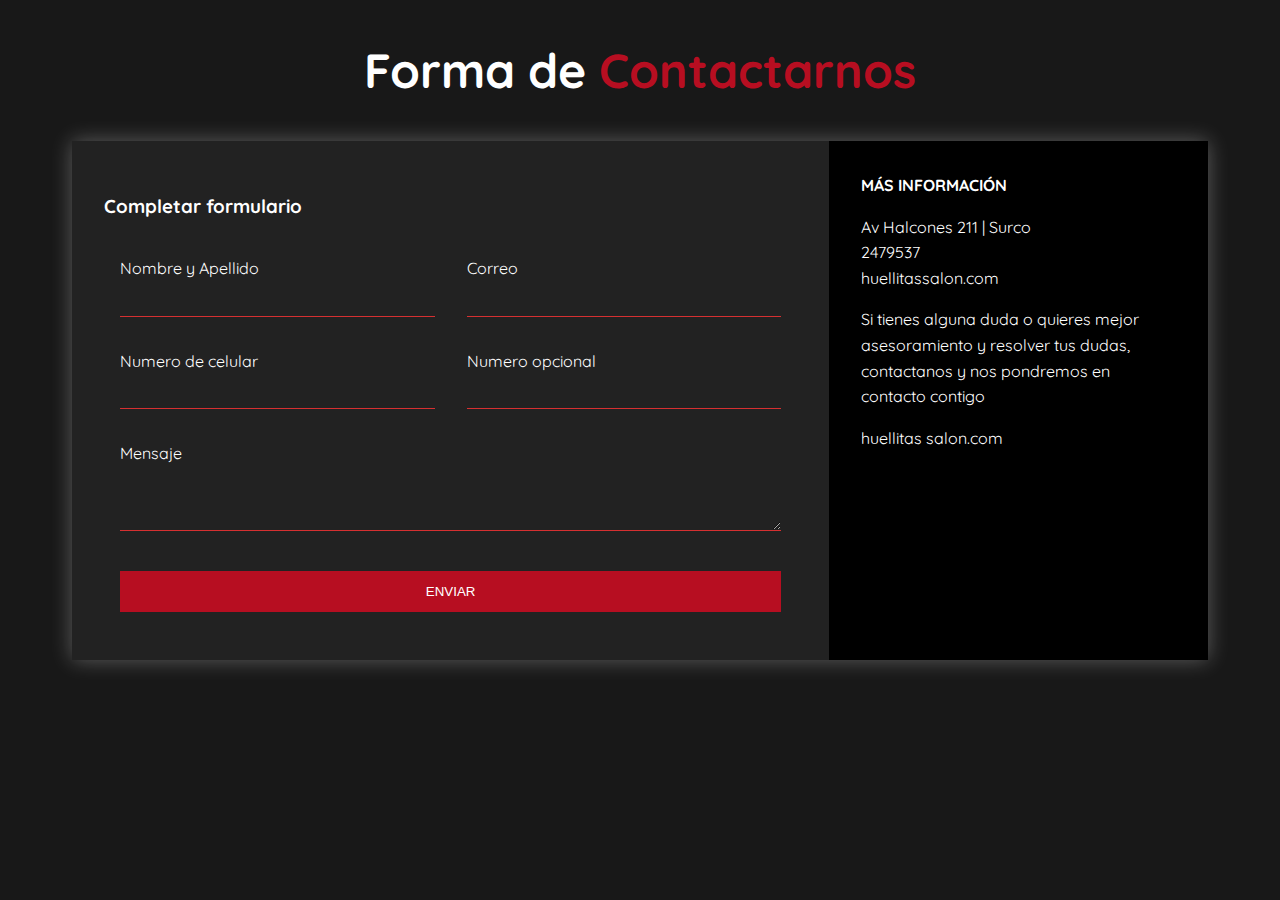
<file: huellitas-salon-master/contacto/index.html>
<!DOCTYPE html>
<html lang="en">

<head>
    <meta charset="UTF-8">
    <meta name="viewport" content="width=device-width, initial-scale=1.0">
    <meta http-equiv="X-UA-Compatible" content="ie=edge">
    <title>Contacto</title>

    <link rel="stylesheet" href="../css/contacto.css">
    <link href="https://fonts.googleapis.com/css?family=Quicksand" rel="stylesheet">
    <link rel="stylesheet" href="https://use.fontawesome.com/releases/v5.8.1/css/all.css"
        integrity="sha384-50oBUHEmvpQ+1lW4y57PTFmhCaXp0ML5d60M1M7uH2+nqUivzIebhndOJK28anvf" crossorigin="anonymous">

    <link rel="stylesheet" href="https://cdnjs.cloudflare.com/ajax/libs/animate.css/3.7.0/animate.min.css">

    <link rel="icon" href="../img/favicon.ico" type="image/x-icon" />
</head>

<body>

    <div class="content">

        <h1 class="logo">Forma de <span>Contactarnos</span></h1>

        <div class="contact-wrapper animated bounceInUp">
            <div class="contact-form">
                <h3>Completar formulario</h3>
                <form action="">
                    <p>
                        <label>Nombre y Apellido</label>
                        <input type="text" name="fullname">
                    </p>
                    <p>
                        <label>Correo</label>
                        <input type="email" name="email">
                    </p>
                    <p>
                        <label>Numero de celular</label>
                        <input type="tel" name="phone">
                    </p>
                    <p>
                        <label>Numero opcional</label>
                        <input type="text" name="affair">
                    </p>
                    <p class="block">
                        <label>Mensaje</label>
                        <textarea name="message" rows="3"></textarea>
                    </p>
                    <p class="block">
                        <button>
                            ENVIAR  
                        </button>
                    </p>
                </form>
            </div>
            <div class="contact-info">
                <h4>MÁS INFORMACIÓN</h4>
                <ul>
                    <li><i class="fas fa-map-marker-alt"></i> Av Halcones 211 | Surco </li>
                    <li><i class="fas fa-phone"></i> 2479537</li>
                    <li><i class="fas fa-envelope-open-text"></i>huellitassalon.com</li>
                </ul>
                <p>Si tienes alguna duda o quieres mejor asesoramiento y resolver tus dudas, contactanos y nos pondremos
                    en contacto contigo </p>
                <p>huellitas salon.com</p>
            </div>
        </div>

    </div>

</body>

</html>
</file>
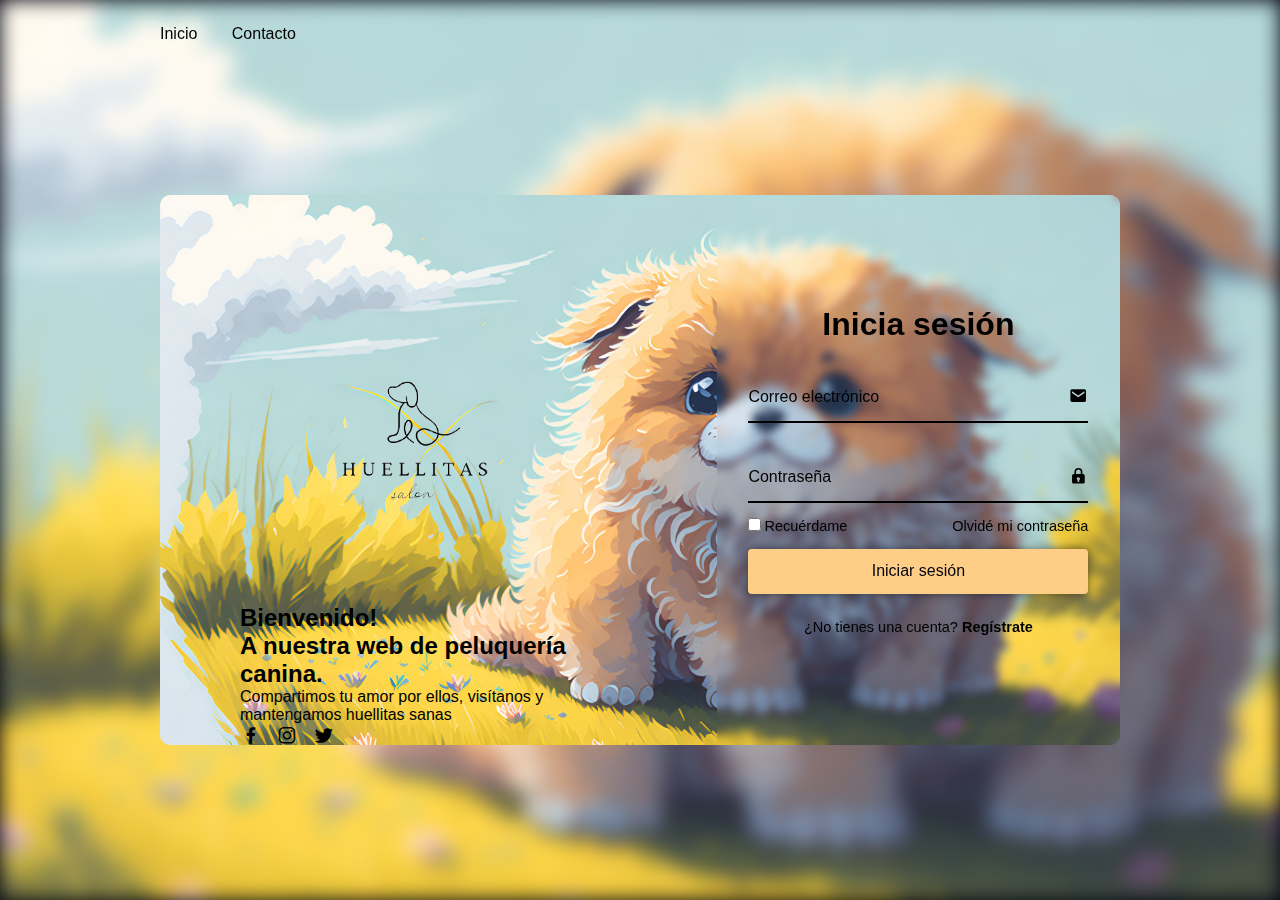
<file: huellitas-salon-master/logeoyregistro/index.html>
<!DOCTYPE html>
<html lang="es">

<head>
  <meta charset="UTF-8"/>
  <meta name="viewport" content="width=device-width, initial-scale=1.0"/>
  <title>Inicio de sesión</title>
  <link rel="stylesheet" href="../css/loginyregistro.css"/>
  <link href='https://unpkg.com/boxicons@2.1.4/css/boxicons.min.css' rel='stylesheet'/>
  <link rel="icon" href="../img/favicon.ico" type="image/x-icon"/>
</head>

<body>

  <header class="header">
    <nav class="navbar">
      <a href="../index.html">Inicio</a>
      <a href="../contacto/index.html">Contacto</a>
    </nav>
  </header>

  <div class="background"></div>
  <div class="container">
      <div class="content">
        <img src="../img/Logo2sinfondo.png" alt="" class="imagen-about-us">

      <div class="text-sci">
        <h2>Bienvenido!<br><span>A nuestra web de peluquería canina.</span></h2>
        <p>Compartimos tu amor por ellos, visítanos y mantengamos huellitas sanas</p>
        <div class="social-icons">
          <a href="#"><i class='bx bxl-facebook' ></i></a>
          <a href="#"><i class='bx bxl-instagram' ></i></a>
          <a href="#"><i class='bx bxl-twitter' ></i></a>
        </div>
      </div>
    </div>

    <div class="logreg-box">
      <div class="form-box login">
        <form action="#">
          <h2>Inicia sesión</h2>

          <div class="input-box">
            <span class="icon"><i class='bx bxs-envelope' ></i></span>
            <input type="email" required>
            <label>Correo electrónico</label>
          </div>

          <div class="input-box">
            <span class="icon"><i class='bx bxs-lock'></i></span>
            <input type="password" required>
            <label>Contraseña</label>
          </div>

          <div class="remember-forgot">
            <label><input type="checkbox">Recuérdame</label>
            <a href="#">Olvidé mi contraseña</a>
          </div>
      <button type="submit" class="btn">Iniciar sesión</button>

      <div class="login-register">
        <p>¿No tienes una cuenta? <a href="#" class="register-link">Regístrate</a></p>
      </div>
    </form>
    </div>

    <div class="form-box register">
      <form action="#">
        <h2>Regístrate</h2>

        <div class="input-box">
          <span class="icon"><i class='bx bxs-user'></i></span>
          <input type="text" required>
          <label>Nombre</label>
        </div>

        <div class="input-box">
          <span class="icon"><i class='bx bxs-envelope' ></i></span>
          <input type="email" required>
          <label>Correo electrónico</label>
        </div>

        <div class="input-box">
          <span class="icon"><i class='bx bxs-lock'></i></span>
          <input type="password" required>
          <label>Contraseña</label>
        </div>

        <div class="remember-forgot">
          <label><input type="checkbox">Estoy de acuerdo con los términos y condiciones.</label>
        </div>
    <button type="submit" class="btn">Regístrate</button>

    <div class="login-register">
      <p>¿Ya tienes una cuenta? <a href="#" class="login-link">Inicia sesión</a></p>
    </div>
  </form>
  </div>
  </div>

  <script src="../js/Login y registro.js"></script>
</body>

</html>
</file>
<file: huellitas-salon-master/css/contacto.css>
* {
    box-sizing: border-box;
}

body {
    background: #181818;
    color: #fff;
    line-height: 1.6;
    font-family: 'Quicksand', sans-serif;
    padding: 0 1.5em;
}

.container {
    max-width: 1170px;
    margin-left: auto;
    margin-right: auto;
    padding: 1.5em;
}

ul {
    list-style: none;
    padding: 0;
}

.logo {
    text-align: center;
    font-size: 3em;
}

.logo span {
    color: #B70E21;
}

.contact-wrapper {
    box-shadow: 0 0 20px 0 rgba(255, 255, 255, .3);
}

.contact-wrapper > * {
    padding: 1em;
}

.contact-form {
    background: #222222;
}

.contact-form form {
    display: grid;
    grid-template-columns: 1fr 1fr;
}

.contact-form form label {
    display: block;
}

.contact-form form p {
    margin: 0;
    padding: 1em;
}

.contact-form form .block {
    grid-column: 1 / 3;
}

.contact-form form button,
.contact-form form input,
.contact-form form textarea {
    width: 100%;
    padding: .7em;
    border: none;
    background: none;
    outline: 0;
    color: #fff;
    border-bottom: 1px solid #d63031;
}

.contact-form form button {
    background: #B70E21;
    border: 0;
    text-transform: uppercase;
    padding: 1em;
}

.contact-form form button:hover,
.contact-form form button:focus {
    background: #d63031;
    color: #fff;
    transition: background-color 1s ease-out;
    outline: 0;
}

/* CONTACT INFO */
.contact-info {
    background: #000;
}

.contact-info h4, .contact-info ul, .contact-info p {
    text-align: center;
    margin: 0 0 1rem 0;
}

/* LARGE SIZE */
@media(min-width: 700px) {
    body {
        padding: 0 4em;
    }
    .contact-wrapper {
        display: grid;
        grid-template-columns: 2fr 1fr;
    }
    .contact-wrapper > * {
        padding: 2em;
    }
    .contact-info h4,
    .contact-info ul,
    .contact-info p {
        text-align: left;
    }
}
</file>
<file: huellitas-salon-master/css/loginyregistro.css>
@import url(https://fonts.googleapis.com/css2?family=Ubuntu:wght@300;400;500;700&display=swap);
 
*
{
  margin: 0;
  padding: 0;
  box-sizing: border-box;
  font-family: 'poppins', sans-serif;
}

body
{
  background: #020410;
}

.header
{
  position: fixed;
  top: 0;
  left: 0;
  width: 100%;
  padding: 25px 12.5%;
  background: transparent;
  display: flex;
  justify-content: space-between;
  align-items: center;
  z-index: 100;
}

.navbar a
{
  position: relative;
  font-size: 16px;
  color: black;
  text-decoration: none;
  font-weight: 500;
  margin-right: 30px;
}

.navbar a::after
{
  content: '';
  position: absolute;
  left: 0;
  bottom: -6px;
  width: 100%;
  height: 2px;
  background: black;
  border-radius: 5px;
  transform: translateY(10px);
  opacity: 0;
  transition: .5s;
}

.navbar a:hover:after
{
  transform: translateY(0);
  opacity: 1;
}

.background
{
  width: 100%;
  height: 100vh;
  background: url(../img/1308626.jpeg) no-repeat;
  background-size: cover;
  background-position: center;
  filter: blur(10px);
}

.container
{
  position: absolute;
  top: 50%;
  left: 50%;
  transform: translate(-50%, -50%);
  width: 75%;
  height: 550px;
  background: url('../img/1308626.jpeg') no-repeat;
  background-size: cover;
  background-position: center;
  border-radius: 10px;
  margin-top: 20px;
}

.container .content
{
  position: absolute;
  top: 0;
  left: 0;
  width: 58%;
  height: 100%;
  background: transparent;
  padding: 80px;
  color: black;
  display: flex;
  justify-content: space-between;
  flex-direction: column;
}

.content .logo
{
  font-size: 30px;
}

.content img
{
  max-width: 500px;
  width: 350px;
  display: flex;
  align-items: center;
  justify-content: center;
}
  
.social-icons a i
{
  font-size: 22px;
  color: black;
  margin-right: 10px;
  transition: .5s ease;
}

.social-icons a:hover i
{
  transform: scale(1.2);
}

.container .logreg-box
{
  position: absolute;
  top: 0;
  right: 0;
  width: calc(100% - 58%);
  height: 100%;
  overflow: hidden;
}

.logreg-box .form-box
{
  position: absolute;
  display: flex;
  justify-content: center;
  align-items: center;
  width: 100%;
  height: 100%;
  background: transparent;
  backdrop-filter: blur(4px);
  border-top-right-radius: 10px;
  border-bottom-right-radius: 10px;
  color: black;
}

.logreg-box .form-box.login
{
  transform: translateX(0);
  transition: transform .6s ease;
  transition-delay: .7s;
  max-width: 550px;
}

.logreg-box.active .form-box.login
{
  transform: translateX(430px);
  transition-delay: 0s;
}

.logreg-box .form-box.register 
{
  transform: translateX(430px);
  transition: transform .6s ease;
  transition-delay: 0s;
}

.logreg-box.active .form-box.register 
{
  transform: translateX(0);
  transition-delay: .7s;
}

.form-box h2
{
  font-size: 32px;
  text-align: center;
}

.form-box .input-box
{
  position: relative;
  width: 340px;
  height: 50px;
  border-bottom: 2px solid black;
  margin: 30px 0;
}

.input-box input
{
  width: 100%;
  height: 100%;
  background: transparent;
  border: none;
  outline: none;
  font-size: 16px;
  color: black;
  font-weight: 500;
  padding-right: 28px;
}

.input-box label
{
  position: absolute;
  top: 13%;
  left: 0;
  transform: translateY(50%);
  font-size: 16px;
  font-weight: 500;
  pointer-events: none;
  transition: .3s ease;
}

.input-box input:focus~label,
.input-box input:valid~label
{
  top: -20px;
}

.input-box .icon
{
  position: absolute;
  top: 13px;
  right: 0;
  font-size: 19px;
}

.form-box .remember-forgot
{
  font-size: 14.5px;
  font-weight: 500;
  margin: -15px 0 15px;
  display: flex;
  justify-content: space-between;
}

.remember-forgot label input
{
  accent-color: black;
  margin-right: 3px;
}

.remember-forgot a
{
  color: black;
  text-decoration: none;
}

.remember-forgot a:hover
{
  text-decoration: underline;
}

.btn
{
  width: 100%;
  height: 45px;
  background: #fece86;
  border: none;
  outline: none;
  border-radius: 4px;
  cursor: pointer;
  font-size: 16px;
  color: #020410;
  font-weight: 500;
  box-shadow: 0 0 10px rgba(0, 0, 0, .5);
}

.form-box .login-register
{
  font-size: 14.5px;
  font-weight: 500;
  text-align: center;
  margin-top: 25px;
}

.login-register p a
{
  color: black;
  font-weight: 600;
  text-decoration: none;
}

.login-register p a:hover 
{
  text-decoration: underline;
}
</file>
